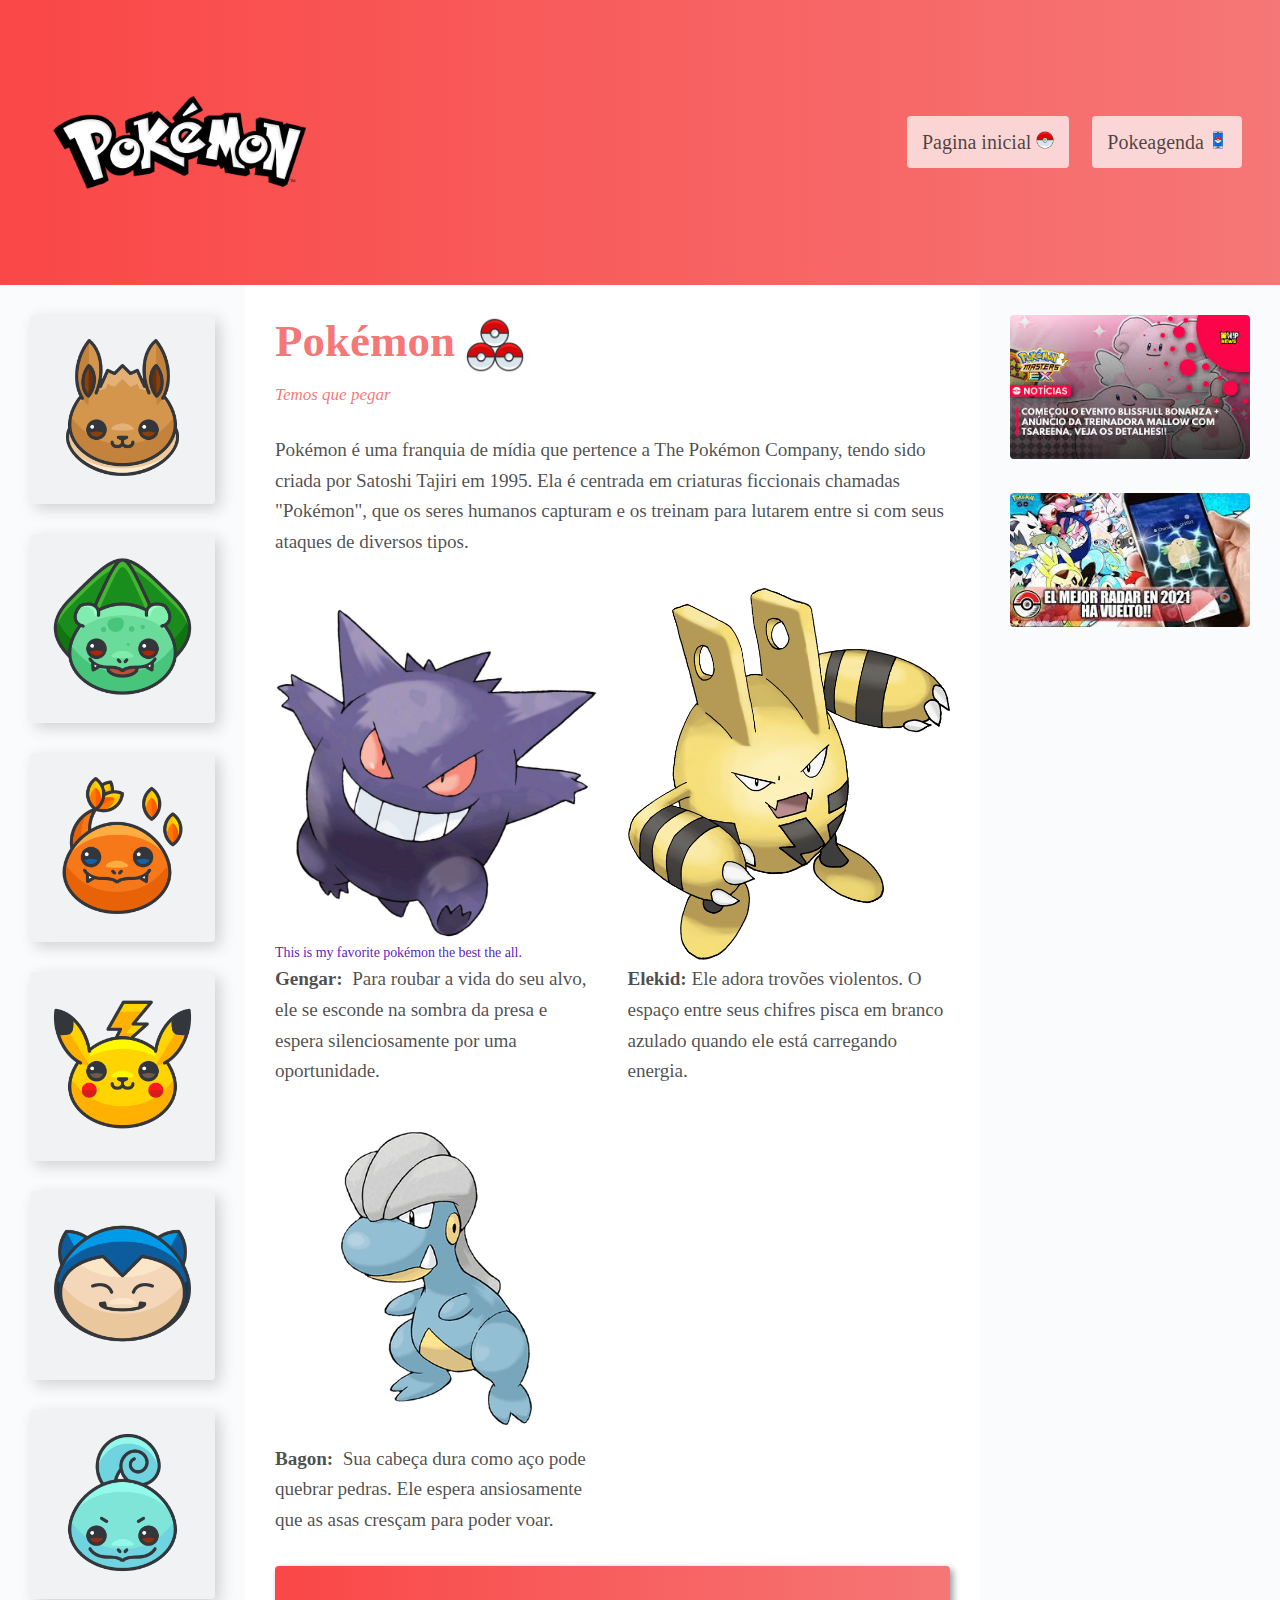
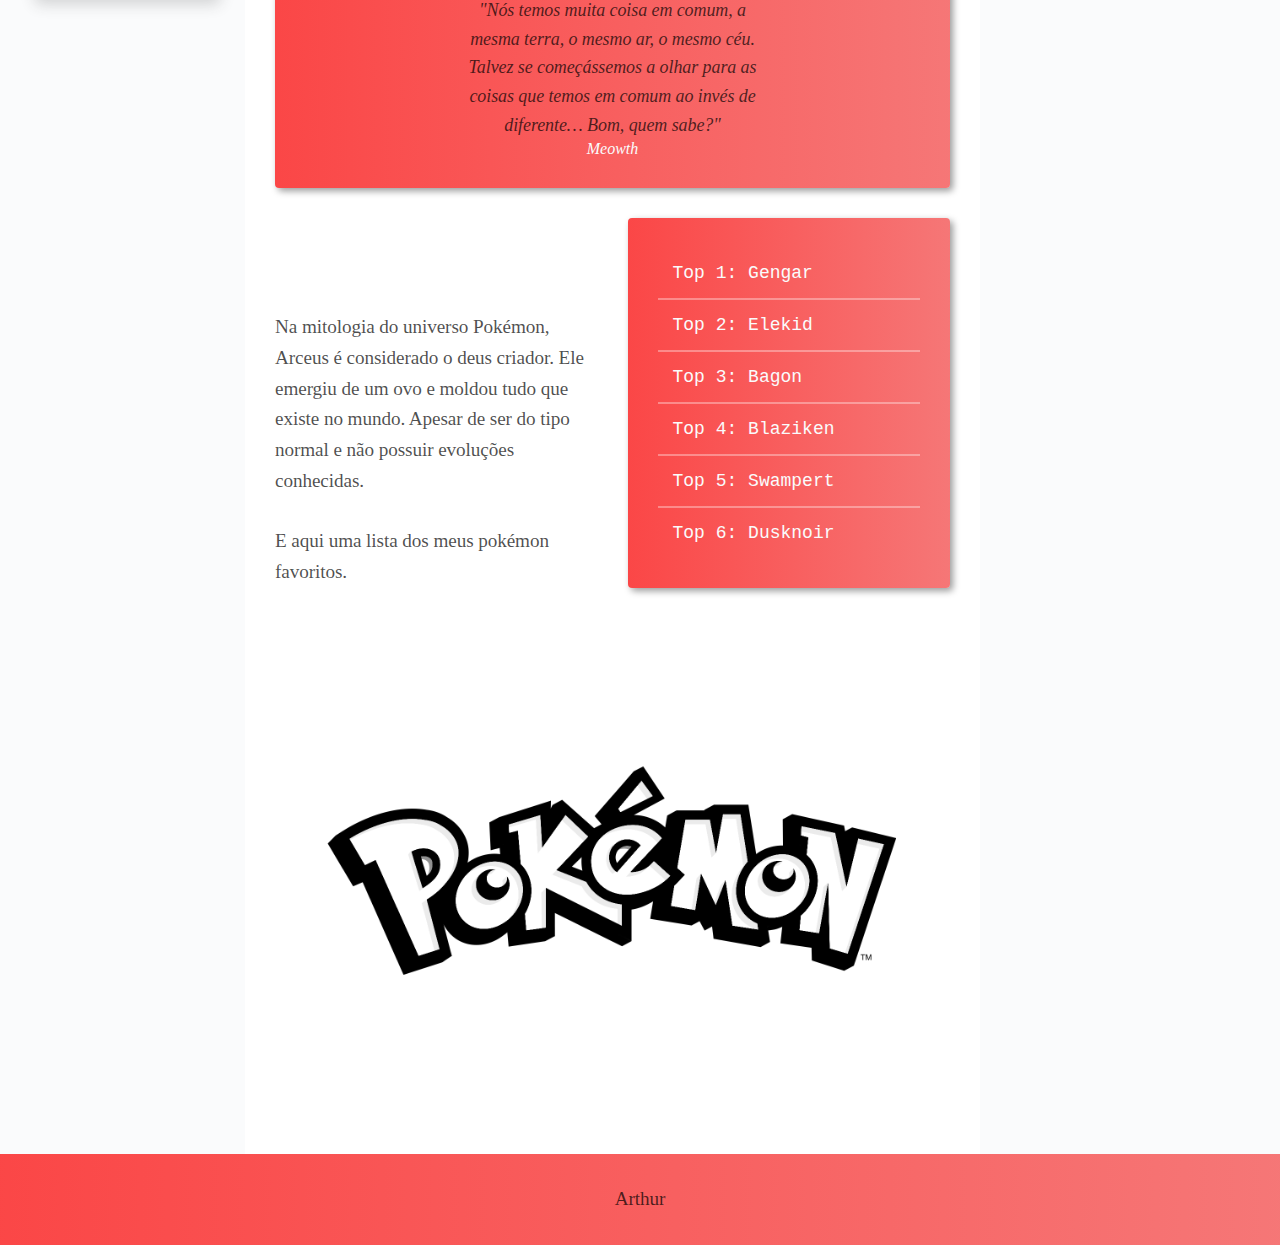
<file: index.html>
<!DOCTYPE html>
<html lang="pt-br">

<head>
    <meta charset="UTF-8">
    <meta http-equiv="X-UA-Compatible" content="IE=edge">
    <meta name="viewport" content="width=device-width, initial-scale=1.0">
    <title>Pokémon</title>

    <link rel="icon" href="img/favicon-16x16.png">
    <link rel="stylesheet"
        href="https://fonts.googleapis.com/css2?family=Material+Symbols+Outlined:opsz,wght,FILL,GRAD@20..48,100..700,0..1,-50..200" />
    <link rel="stylesheet" href="styles/style.css">
</head>

<body>

    <section id="container">
        <header id="header">
            <a href="#" id="logo"><img src="img/Pokémon-Logo-PNG.png" alt="logoPokemon"></a>
            <span class="material-symbols-outlined" id="icon" onclick="openMenu();">menu</span>

            <nav id="nav">
                <ul>
                    <li><a href="index.html">Pagina inicial <img src="img/Pokeball_icon-icons.com_67533.png"
                                alt="pokeball"></a></li>
                    <li><a href="pokeagenda.html">Pokeagenda <img src="img/Mobile_Phone_icon-icons.com_67541.png"
                                alt="pokeagenda"></a></li>
                </ul>
            </nav>
        </header>

        <nav id="sidenav">
            <ul>
                <li><a href="#"><img src="img/eevee_icon-icons.com_67563.png" alt="eevee"></a></li>
                <li><a href="#"><img src="img/bulbasaur_icon-icons.com_67580.png" alt="bulbasaur"></a></li>
                <li><a href="#"><img src="img/charmander_icon-icons.com_67576.png" alt="charmander"></a></li>
                <li><a href="#"><img src="img/pikachu_icon-icons.com_67535.png" alt="pikachu"></a></li>
                <li><a href="#"><img src="img/snorlax_icon-icons.com_67505.png" alt="snorlax"></a></li>
                <li><a href="#"><img src="img/squirtle_icon-icons.com_67504.png" alt="squirtle"></a></li>
            </ul>
        </nav>

        <main id="content">

            <div id="titulo">
                <h1>Pokémon</h1>
                <img id="poke" src="img/Pokeballs_icon-icons.com_67532.png" alt="treepoke">
                <span>Temos que pegar</span>
            </div>

            <p class="pontaAponta"> Pokémon é uma franquia de mídia que pertence a The Pokémon Company, tendo sido
                criada por Satoshi
                Tajiri em 1995. Ela é centrada em criaturas ficcionais chamadas "Pokémon", que os seres humanos
                capturam e os treinam para lutarem entre si com seus ataques de diversos tipos.</p>


            <div>
                <img class="imagemPoke-1 imgpoke" src="img/gengar.jpg" alt="imagemPoke-1">
                <p id="destaque">This is my favorite pokémon the best the all.</p>
                <p><b>Gengar:</b> Para roubar a vida do seu alvo, ele se esconde na sombra da presa e espera
                    silenciosamente por uma oportunidade.</p>

            </div>


            <div>
                <img class="imagemPoke-2 imgpoke" src="img/Elekid-Pokemon-PNG-Picture.png" alt="imagemPoke-2">
                <p class="alinhar"><b>Elekid:</b>Ele adora trovões violentos. O espaço entre seus chifres pisca em
                    branco azulado quando ele está carregando energia.</p>

            </div>

            <div>
                <img class="imagemPoke-3 imgpoke" src="img/bagon.png" alt="imagemPoke-3">
                <p class="alinhar"><b>Bagon:</b> Sua cabeça dura como aço pode quebrar pedras. Ele espera ansiosamente
                    que as asas cresçam para poder voar.</p>

            </div>



            <blockquote class="pontaAponta" id="citacao">
                <p>"Nós temos muita coisa em comum, a mesma terra, o mesmo ar, o mesmo céu. Talvez se começássemos a
                    olhar para as coisas que temos em comum ao invés de diferente… Bom, quem sabe?"</p>
                <cite>Meowth</cite>
            </blockquote>

            <div id="informacoes">
                <p>Na mitologia do universo Pokémon, Arceus é considerado o deus criador. Ele emergiu de um ovo e moldou
                    tudo que existe no mundo. Apesar de ser do tipo normal e não possuir evoluções conhecidas.</p>
                </p>
                <p>E aqui uma lista dos meus pokémon favoritos.</p>

            </div>
            <ul id="ranking">
                <li>Top 1: Gengar</li>
                <li>Top 2: Elekid</li>
                <li>Top 3: Bagon</li>
                <li>Top 4: Blaziken</li>
                <li>Top 5: Swampert</li>
                <li>Top 6: Dusknoir</li>

            </ul>


            <img class="pontaAponta" src="img/Pokémon-Logo-PNG.png" alt="pokemon">
        </main>

        <aside id="anuncios">
            <div class="anuncio-item">
                <img src="img/anuncio1.jfif" alt="anuncio1">
            </div>

            <div class="anuncio-item">
                <img src="img/anuncio2.jfif" alt="anuncio2">
            </div>
        </aside>

        <footer id="footer">
            <p> Arthur </p>
        </footer>
    </section>

    <script src="js/script.js"></script>
</body>

</html>
</file>
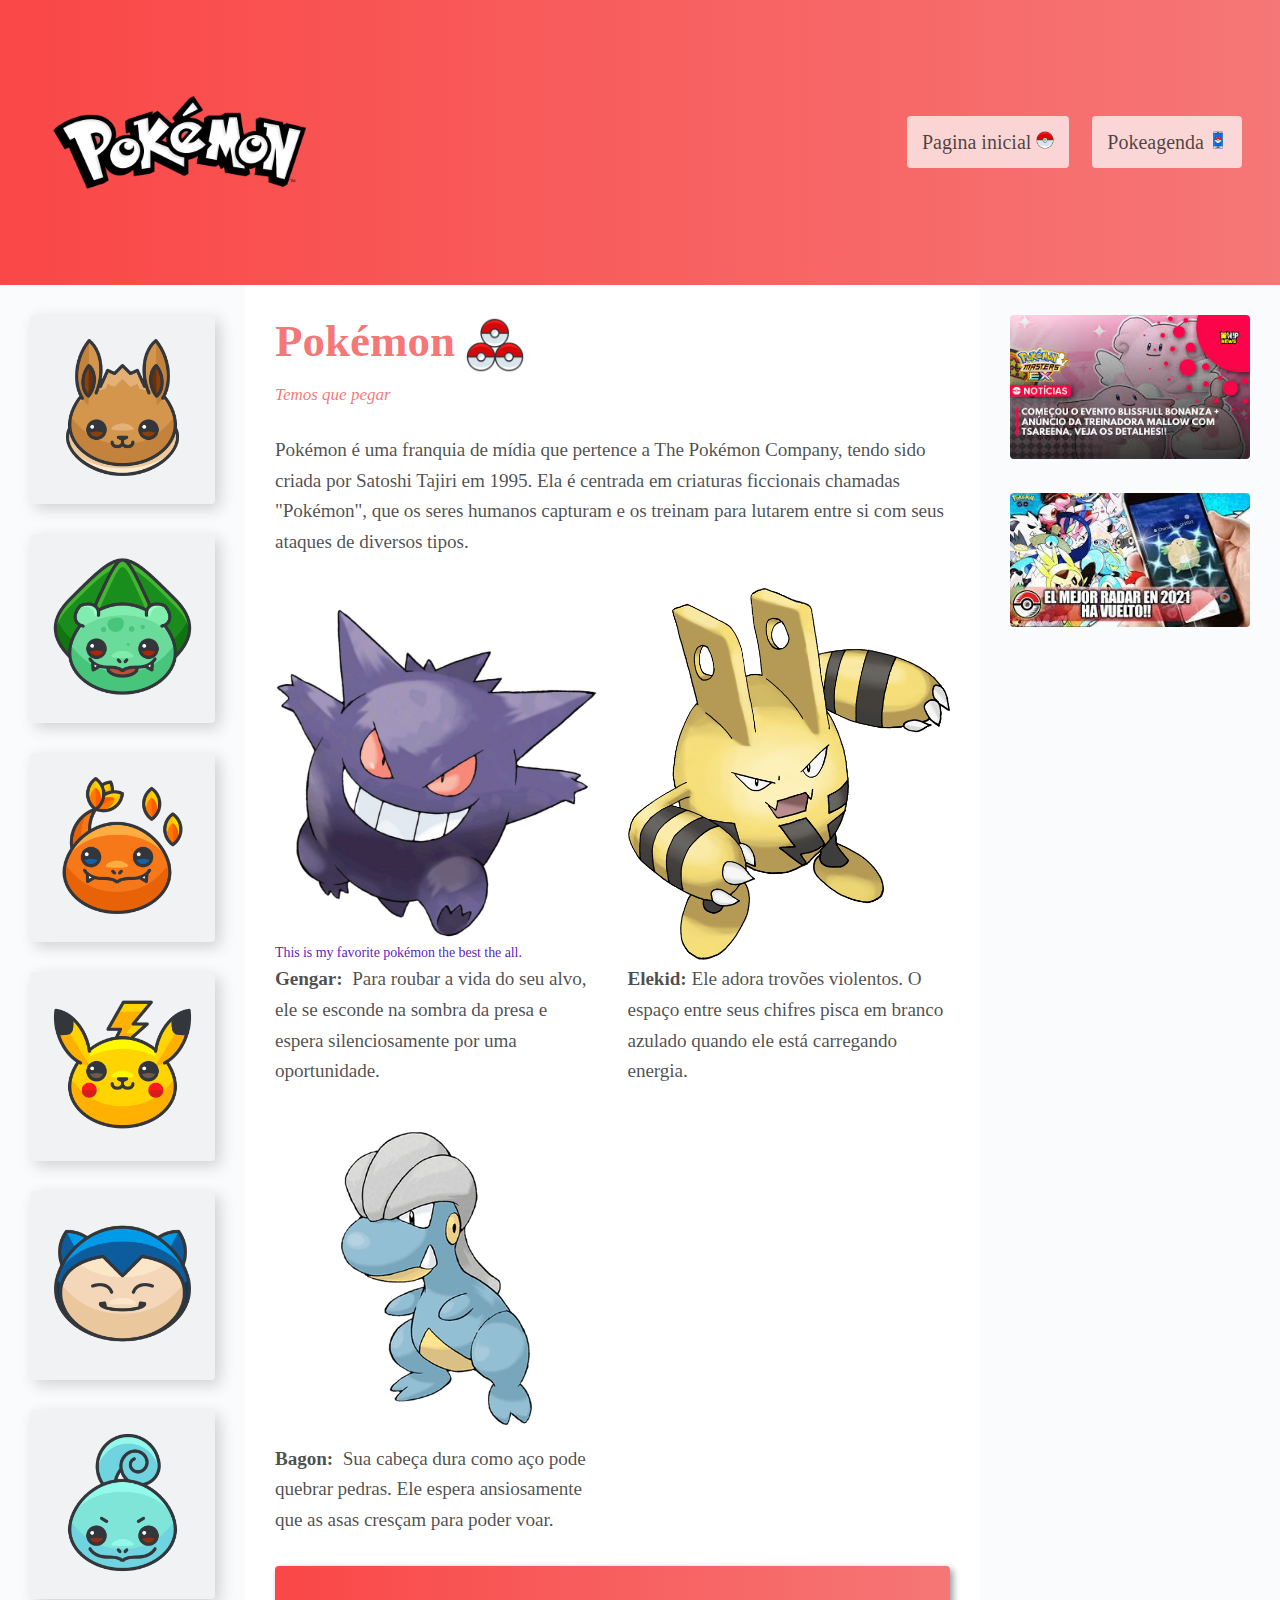
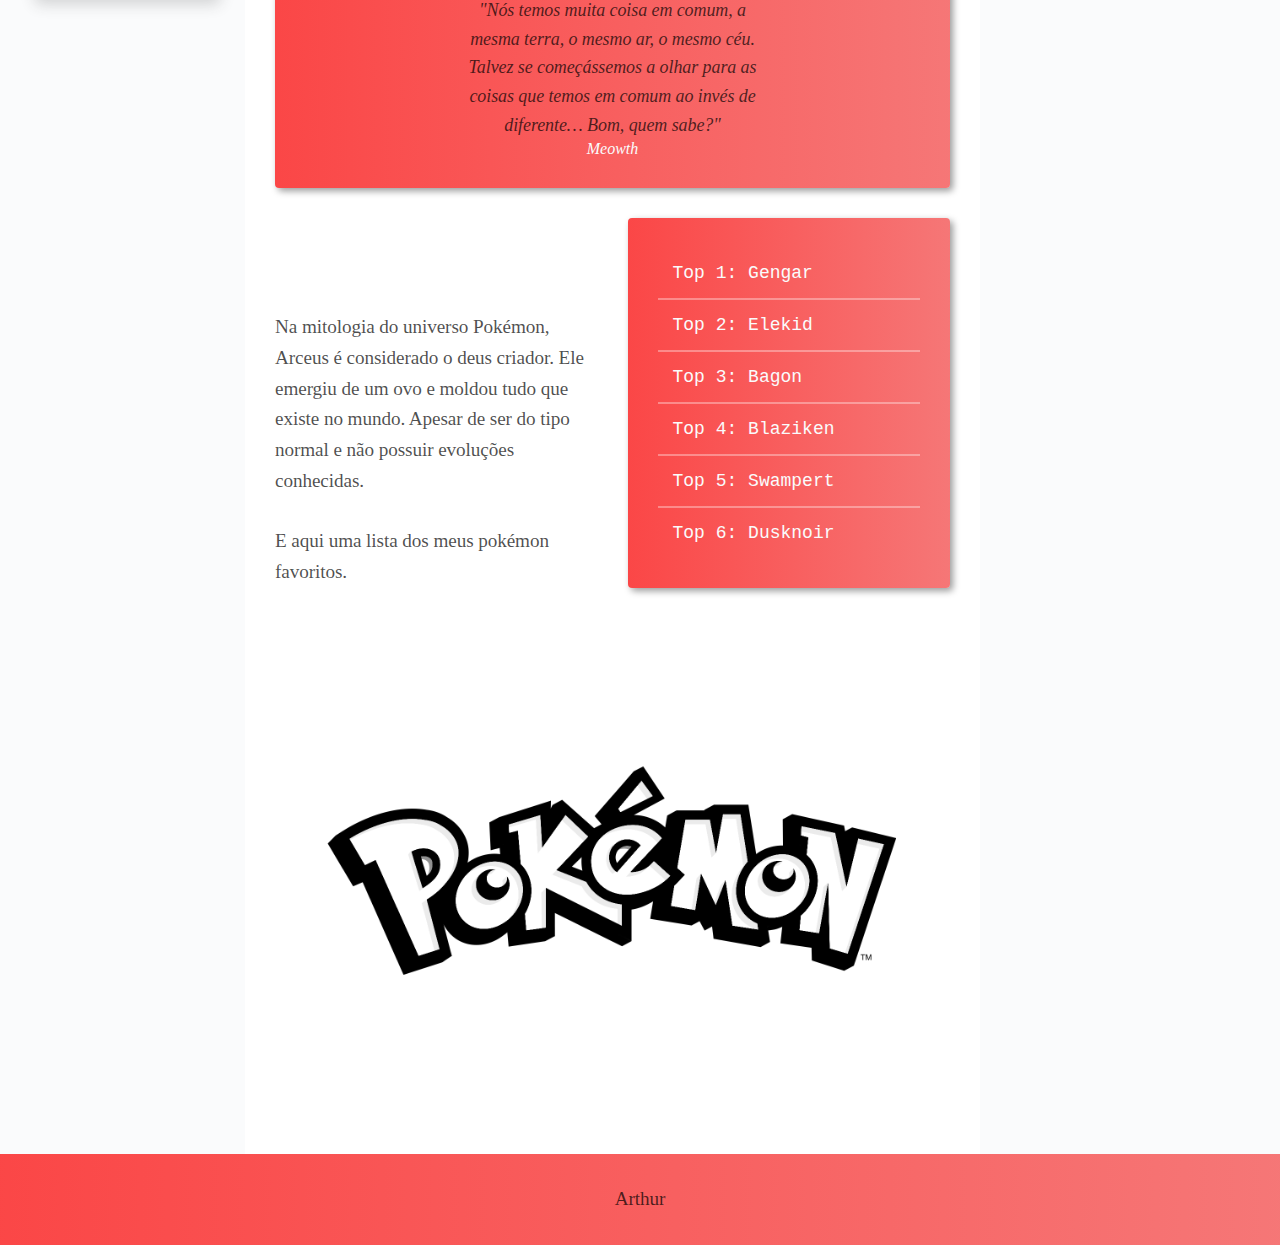
<file: html/index.html>
<!DOCTYPE html>
<html lang="pt-br">

<head>
    <meta charset="UTF-8">
    <meta http-equiv="X-UA-Compatible" content="IE=edge">
    <meta name="viewport" content="width=device-width, initial-scale=1.0">
    <title>Pokémon</title>

    <link rel="icon" href="../img/favicon-16x16.png">
    <link rel="stylesheet"
        href="https://fonts.googleapis.com/css2?family=Material+Symbols+Outlined:opsz,wght,FILL,GRAD@20..48,100..700,0..1,-50..200" />
    <link rel="stylesheet" href="../styles/style.css">
</head>

<body>

    <section id="container">
        <header id="header">
            <a href="#" id="logo"><img src="../img/Pokémon-Logo-PNG.png" alt="logoPokemon"></a>
            <span class="material-symbols-outlined" id="icon" onclick="openMenu();">menu</span>

            <nav id="nav">
                <ul>
                    <li><a href="../html/index.html">Pagina inicial <img src="../img/Pokeball_icon-icons.com_67533.png"
                                alt="pokeball"></a></li>
                    <li><a href="pokeagenda.html">Pokeagenda <img src="../img/Mobile_Phone_icon-icons.com_67541.png"
                                alt="pokeagenda"></a></li>
                </ul>
            </nav>
        </header>

        <nav id="sidenav">
            <ul>
                <li><a href="#"><img src="../img/eevee_icon-icons.com_67563.png" alt="eevee"></a></li>
                <li><a href="#"><img src="../img/bulbasaur_icon-icons.com_67580.png" alt="bulbasaur"></a></li>
                <li><a href="#"><img src="../img/charmander_icon-icons.com_67576.png" alt="charmander"></a></li>
                <li><a href="#"><img src="../img/pikachu_icon-icons.com_67535.png" alt="pikachu"></a></li>
                <li><a href="#"><img src="../img/snorlax_icon-icons.com_67505.png" alt="snorlax"></a></li>
                <li><a href="#"><img src="../img/squirtle_icon-icons.com_67504.png" alt="squirtle"></a></li>
            </ul>
        </nav>

        <main id="content">

            <div id="titulo">
                <h1>Pokémon</h1>
                <img id="poke" src="../img/Pokeballs_icon-icons.com_67532.png" alt="treepoke">
                <span>Temos que pegar</span>
            </div>

            <p class="pontaAponta"> Pokémon é uma franquia de mídia que pertence a The Pokémon Company, tendo sido
                criada por Satoshi
                Tajiri em 1995. Ela é centrada em criaturas ficcionais chamadas "Pokémon", que os seres humanos
                capturam e os treinam para lutarem entre si com seus ataques de diversos tipos.</p>


            <div>
                <img class="imagemPoke-1 imgpoke" src="../img/gengar.jpg" alt="imagemPoke-1">
                <p id="destaque">This is my favorite pokémon the best the all.</p>
                <p><b>Gengar:</b> Para roubar a vida do seu alvo, ele se esconde na sombra da presa e espera
                    silenciosamente por uma oportunidade.</p>

            </div>


            <div>
                <img class="imagemPoke-2 imgpoke" src="../img/Elekid-Pokemon-PNG-Picture.png" alt="imagemPoke-2">
                <p class="alinhar"><b>Elekid:</b>Ele adora trovões violentos. O espaço entre seus chifres pisca em
                    branco azulado quando ele está carregando energia.</p>

            </div>

            <div>
                <img class="imagemPoke-3 imgpoke" src="../img/bagon.png" alt="imagemPoke-3">
                <p class="alinhar"><b>Bagon:</b> Sua cabeça dura como aço pode quebrar pedras. Ele espera ansiosamente
                    que as asas cresçam para poder voar.</p>

            </div>



            <blockquote class="pontaAponta" id="citacao">
                <p>"Nós temos muita coisa em comum, a mesma terra, o mesmo ar, o mesmo céu. Talvez se começássemos a
                    olhar para as coisas que temos em comum ao invés de diferente… Bom, quem sabe?"</p>
                <cite>Meowth</cite>
            </blockquote>

            <div id="informacoes">
                <p>Na mitologia do universo Pokémon, Arceus é considerado o deus criador. Ele emergiu de um ovo e moldou
                    tudo que existe no mundo. Apesar de ser do tipo normal e não possuir evoluções conhecidas.</p>
                </p>
                <p>E aqui uma lista dos meus pokémon favoritos.</p>

            </div>
            <ul id="ranking">
                <li>Top 1: Gengar</li>
                <li>Top 2: Elekid</li>
                <li>Top 3: Bagon</li>
                <li>Top 4: Blaziken</li>
                <li>Top 5: Swampert</li>
                <li>Top 6: Dusknoir</li>

            </ul>


            <img class="pontaAponta" src="../img/Pokémon-Logo-PNG.png" alt="pokemon">
        </main>

        <aside id="anuncios">
            <div class="anuncio-item">
                <img src="../img/anuncio1.jfif" alt="anuncio1">
            </div>

            <div class="anuncio-item">
                <img src="../img/anuncio2.jfif" alt="anuncio2">
            </div>
        </aside>

        <footer id="footer">
            <p> Arthur </p>
        </footer>
    </section>

    <script src="../js/script.js"></script>
</body>

</html>
</file>
<file: styles/style.css>
* {
    margin: 0;
    padding: 0;
    font-family: "Volkorn" Georgia, "Times New Roman", Times, sans-serif;
}

#container {
    display: grid;
    grid-template-columns: minmax(150px, 1fr) 3fr 300px;
    grid-template-areas:
        "header header header"
        "sidenav content anuncios"
        "footer footer footer";
}

#header {
    grid-area: header;
    background: linear-gradient(
        to right,
        rgba(249, 1, 1, 0.727),
        rgba(242, 67, 67, 0.727)
    );
    padding: 30px;
    display: grid;
    grid-template-columns: 1fr auto;
    align-items: center;
}

#header ul li {
    padding: 8px;
}

#header nav ul {
    display: flex;
    flex-wrap: wrap;
}

#header li + li {
    margin-left: 7px;
}

#header nav ul a {
    padding: 15px;
    color: rgb(0, 0, 0, 0.7);
    font-size: 20px;
    background-color: rgba(252, 252, 252, 0.727);
    border-radius: 4px;
    transition: 0.2s;
}

#header nav ul a:hover {
    background-color: rgba(242, 67, 67, 0.727);
}

#icon {
    display: none;
}

#logo img {
    max-width: 300px;
    display: block;
}

img {
    width: 100%;
    border-radius: 4px;
}

#poke {
    max-width: 60px;
}

#header nav ul li a img {
    width: 18px;
}

li {
    list-style: none;
}

li a {
    text-decoration: none;
}

p {
    font-size: 1.2em;
    line-height: 1.6em;
    letter-spacing: -0.005em;
    color: rgb(0, 0, 0, 0.7);
}

.material-symbols-outlined {
    display: block;
    text-align: center;
    padding: 10px;
    cursor: pointer;
}

.material-symbols-outlined:hover {
    color: #fafbfc;
}

#sidenav {
    grid-area: sidenav;
    background-color: #fafbfc;
    padding: 30px;
}

#sidenav li a {
    border-radius: 4px;
    display: block;
    min-width: 60px;
    max-width: 150px;
    margin: 0px auto 30px auto;
    background-color: rgba(167, 167, 167, 0.097);
    padding: 20px;
    box-shadow: 5px 5px 15px 0px rgba(44, 44, 44, 0.2);
    transition: 0.1s ease-in-out;
}

#sidenav li a:hover {
    box-shadow: 3px 3px 7px 0px rgba(44, 44, 44, 0.4);
}

#content {
    grid-area: content;
    max-width: 900px;
    padding: 30px;
    margin: 0 auto;
    display: grid;
    align-items: end;
    gap: 30px;
    grid-template-columns: 1fr 1fr;
}

b {
    color: rgb(0, 0, 0, 0.7);
    margin-right: 5px;
}

.pontaAponta {
    grid-column: 1 / -1;
}

#destaque {
    font-size: 0.875em;
    color: rgba(85, 11, 182, 0.951);
    max-width: 250px;
}

#titulo {
    color: rgba(242, 67, 67, 0.727);
    display: grid;
    grid-template-columns: repeat(2, 1fr);
    gap: 10px;
}

#titulo h1 {
    font-size: 45px;
    font-weight: 700;
}

#titulo span {
    font-size: 17px;
    font-style: italic;
}

#informacoes p + p {
    margin-top: 30px;
}

#anuncios {
    grid-area: anuncios;
    background-color: #fafbfc;
    display: grid;
    align-content: start;
    padding: 30px;
    gap: 30px;
    grid-template-columns: repeat(auto-fit, minmax(150px, 1fr));
}

#citacao,
#ranking {
    padding: 30px;
    border-radius: 4px;
    box-shadow: 3px 3px 7px 0px rgba(0, 0, 0, 0.4);
    background: linear-gradient(
        to right,
        rgba(249, 1, 1, 0.727),
        rgba(242, 67, 67, 0.727)
    );
    align-self: start;
}

#citacao p {
    font-style: italic;
    text-align: center;
    font-size: 18px;
    max-width: 300px;
    margin: 0 auto;
}

#citacao cite {
    text-align: center;
    color: #fafbfc;
    display: block;
}

#ranking li {
    color: #fafbfc;
    font-family: "Courier New", Courier, monospace;
    font-size: 18px;
    padding: 15px;
}

#ranking li + li {
    border-top: 2px solid rgba(255, 255, 255, 0.348);
}

#footer {
    grid-area: footer;
    background: linear-gradient(
        to right,
        rgba(249, 1, 1, 0.727),
        rgba(242, 67, 67, 0.727)
    );
}

#footer p {
    color: rgb(0, 0, 0, 0.7);
    text-align: center;
    padding: 30px;
}

@media (max-width: 1200px) {
    #container {
        grid-template-areas:
            "header header header"
            "sidenav content content"
            "sidenav anuncios anuncios"
            "footer footer footer";
    }
}

@media (max-width: 970px) {
    #container {
        grid-template-columns: 100%;
        grid-template-areas:
            "header"
            "sidenav"
            "content"
            "anuncios"
            "footer";
    }

    #header {
        grid-auto-columns: auto;
    }

    @keyframes arrow {
        from {
            transform: translateX(-20px);
        }
    }

    #sidenav::after {
        content: "→";
        position: absolute;
        top: 5px;
        right: 30px;
        color: rgba(0, 0, 0, 0.3);
        animation: arrow 0.8s ease-in 0s infinite alternate;
    }

    #sidenav {
        position: relative;
    }

    #sidenav ul {
        display: flex;
        gap: 30px;
        padding: 0 30px;
        overflow-x: auto;
        -webkit-overflow-scrolling: touch;
        -ms-overflow-style: -ms-autohiding-scrollbar;
    }
}

@media (max-width: 715px) {
    #header {
        grid-template-columns: auto;
    }

    #logo img {
        margin: auto;
    }

    #nav {
        display: none;
        margin: auto;
    }

    #icon {
        display: block;
    }

    #header nav ul {
        display: block;
    }

    #header nav ul li {
        padding: 20px;
        margin: 20px auto;
        text-align: center;
    }
}

@media (max-width: 670px) {
    #content {
        grid-template-columns: auto;
    }

    #header nav ul a {
        margin: 0;
    }
}
</file>
